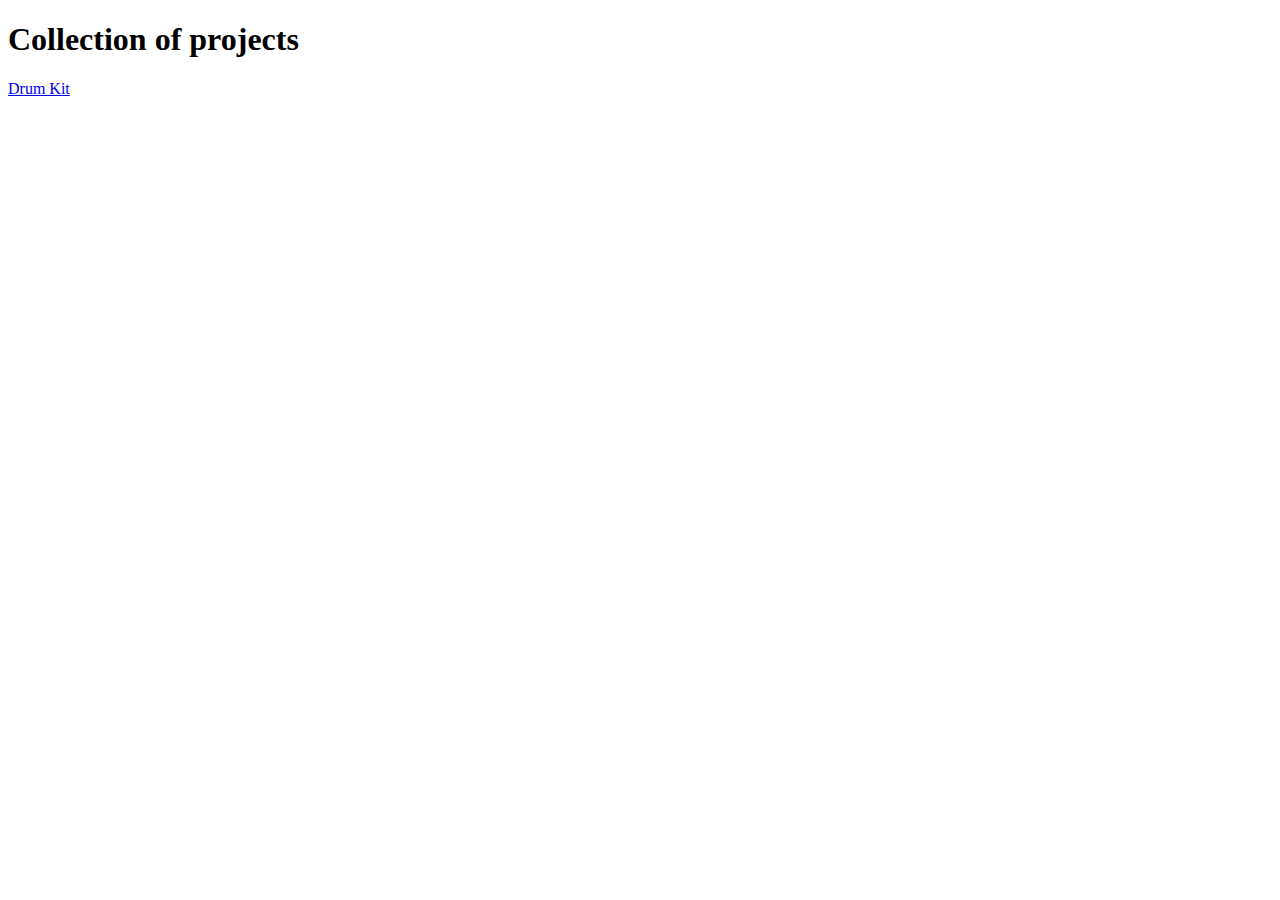
<file: index.html>
<!DOCTYPE html>
<html lang="en">
<head>
    <meta charset="UTF-8">
    <meta name="viewport" content="width=device-width, initial-scale=1.0">
    <title>Collection</title>
</head>
<body>

    <h1>Collection of projects</h1>
    <!-- <a href="./Drum Kit Starting Files/drum.html">Drum Kit</a> -->
    <a href="./drumKit/drum.html">Drum Kit</a>
    <a href="./diceGame/dicee.html"></a>
    
</body>

</html>
</file>
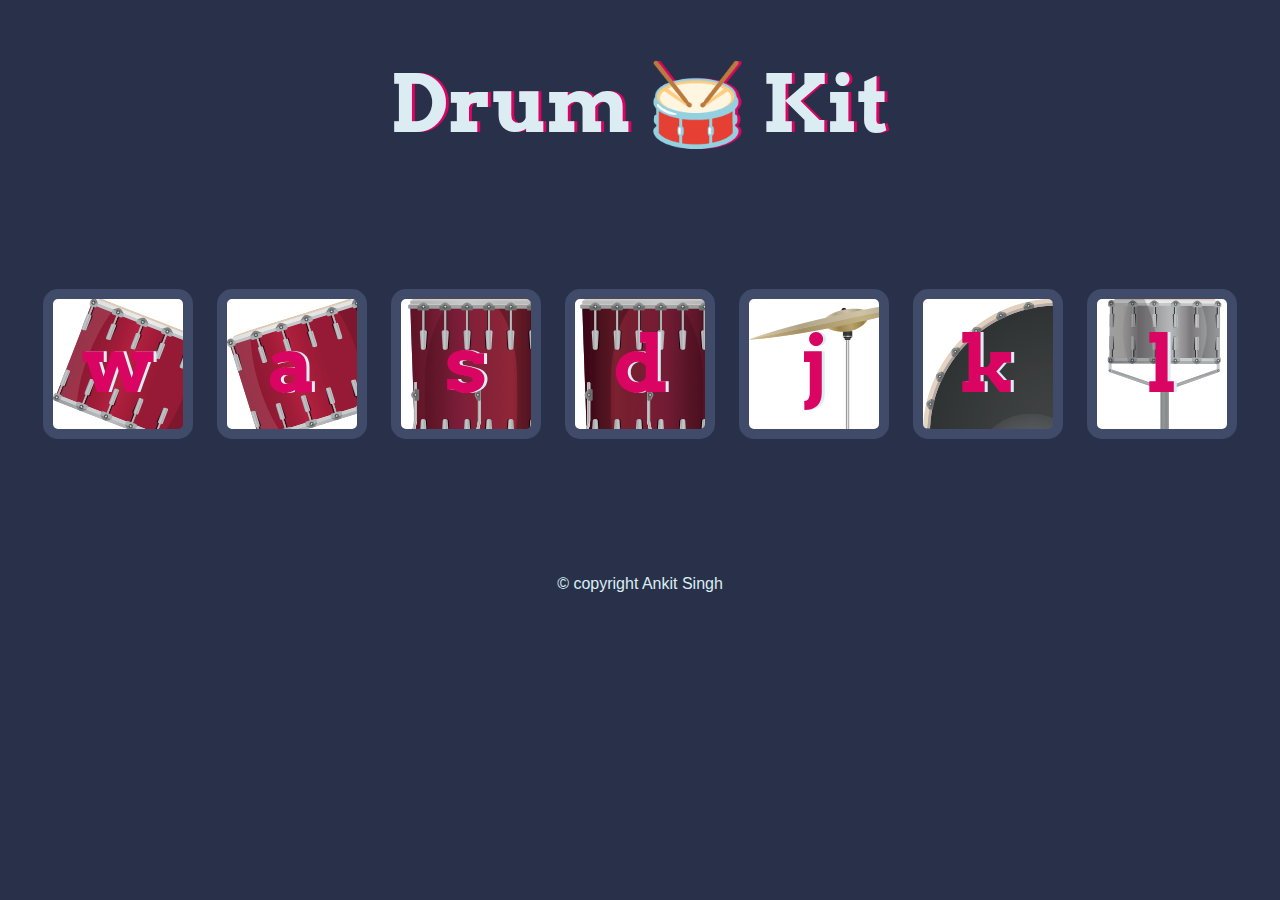
<file: Drum Kit Starting Files/index.html>
<!DOCTYPE html>
<html lang="en" dir="ltr">
  <head>
    <meta charset="utf-8" />
    <title>Drum Kit</title>
    <link rel="stylesheet" href="styles.css" />
    <link
      href="https://fonts.googleapis.com/css?family=Arvo"
      rel="stylesheet"
    />
  </head>

  <body>
    <h1 id="title">Drum 🥁 Kit</h1>
    <div class="set">
      <button class="w drum">w</button>
      <button class="a drum">a</button>
      <button class="s drum">s</button>
      <button class="d drum">d</button>
      <button class="j drum">j</button>
      <button class="k drum">k</button>
      <button class="l drum">l</button>
    </div>

    <script src="./index.js"></script>
  </body>
  <footer>&copy; copyright  Ankit Singh</footer>
</html>
</file>
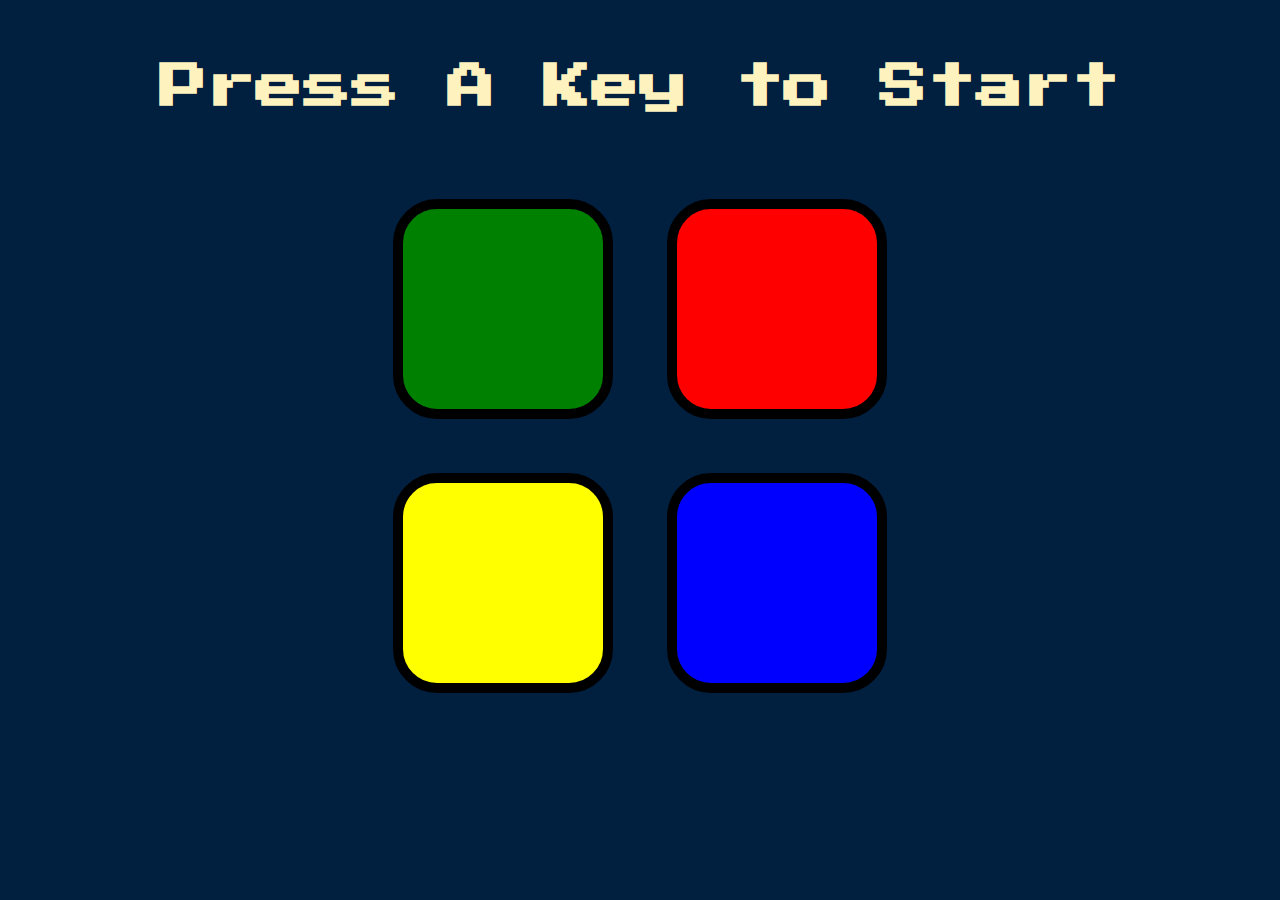
<file: simon_game/index.html>
<!DOCTYPE html>
<html lang="en" dir="ltr">
  <head>
    <meta charset="utf-8" />
    <title>Simon</title>
    <link rel="stylesheet" href="styles.css" />
    <link
      href="https://fonts.googleapis.com/css?family=Press+Start+2P"
      rel="stylesheet"
    />
  </head>

  <body>
    <h1 id="level-title">Press A Key to Start</h1>
    <div class="container">
      <div class="row">
        <div type="button" id="green" class="btn green"></div>

        <div type="button" id="red" class="btn red"></div>
      </div>

      <div class="row">
        <div type="button" id="yellow" class="btn yellow"></div>
        <div type="button" id="blue" class="btn blue"></div>
      </div>
    </div>

    <script src="https://ajax.googleapis.com/ajax/libs/jquery/3.7.1/jquery.min.js"></script>
    <script src="./game.js"></script>
  </body>
</html>
</file>
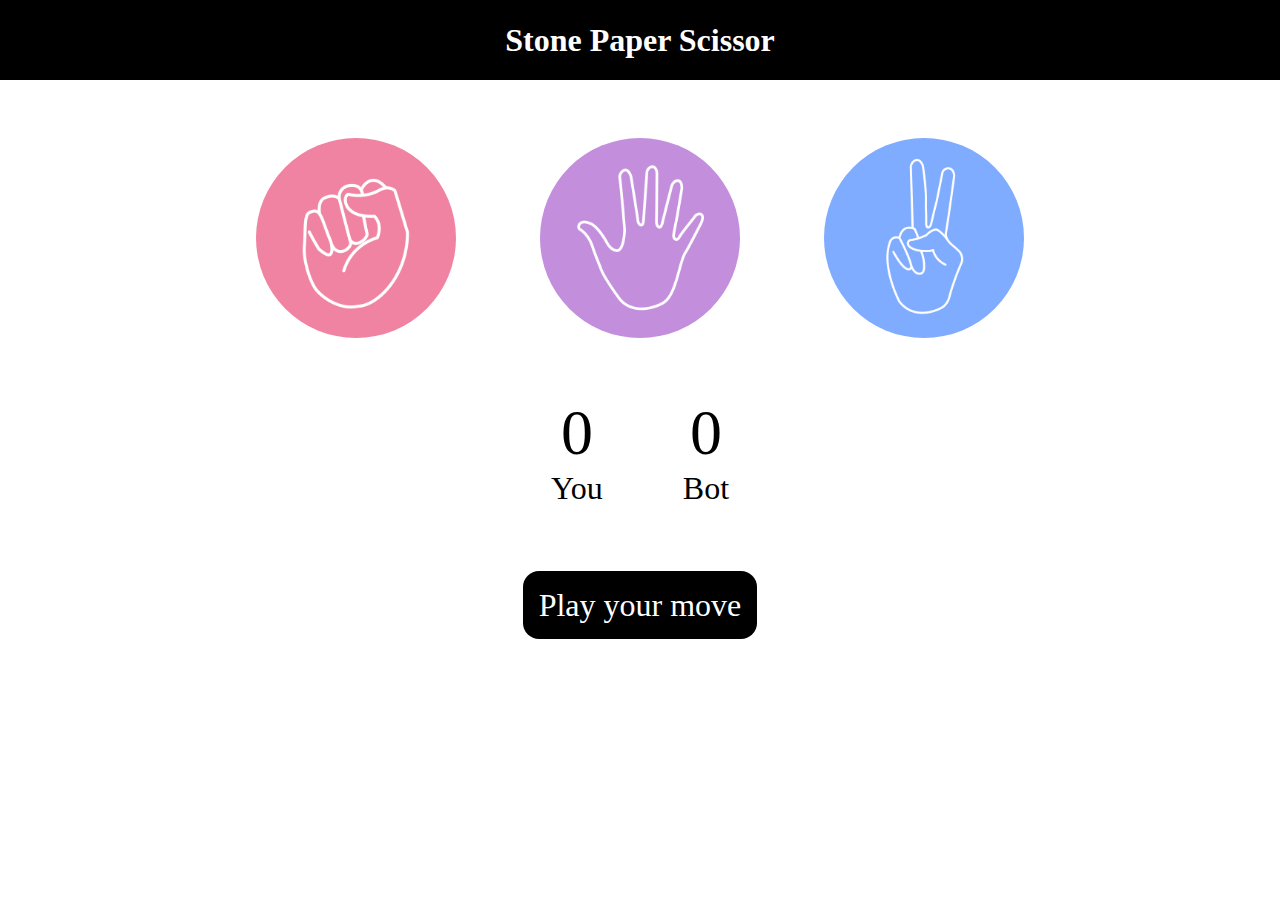
<file: StonePaperScissor/index.html>
<!DOCTYPE html>
<html lang="en">
  <head>
    <meta charset="UTF-8" />
    <meta name="viewport" content="width=device-width, initial-scale=1.0" />
    <title>Stone Paper Scissors</title>
    <link rel="stylesheet" href="./style.css" />
  </head>
  <body>

    <h1 class="game-tittle">Stone Paper Scissor</h1>

    <div class="choices">
      <div class="choice" id="rock">
        <img src="./images/rock.png" alt="rock" />
      </div>
      <div class="choice" id="paper">
        <img src="./images/paper.png" alt="paper" />
      </div>
      <div class="choice" id="scissor">
        <img src="./images/scissors.png" alt="Scissor" />
      </div>
    </div>

    <div class="score-board">
        <div class="score">
            <p id="user-score">0</p>
            <p>You</p>
        </div>
        <div class="score">
            <p id="comp-score">0</p>
            <p>Bot</p>
        </div>
    </div>
        
    </div>

    <div class="msg-container">
        <p id="msg">Play your move</p>
    </div>
    <script src="./app.js"></script>
  </body>
</html>
</file>
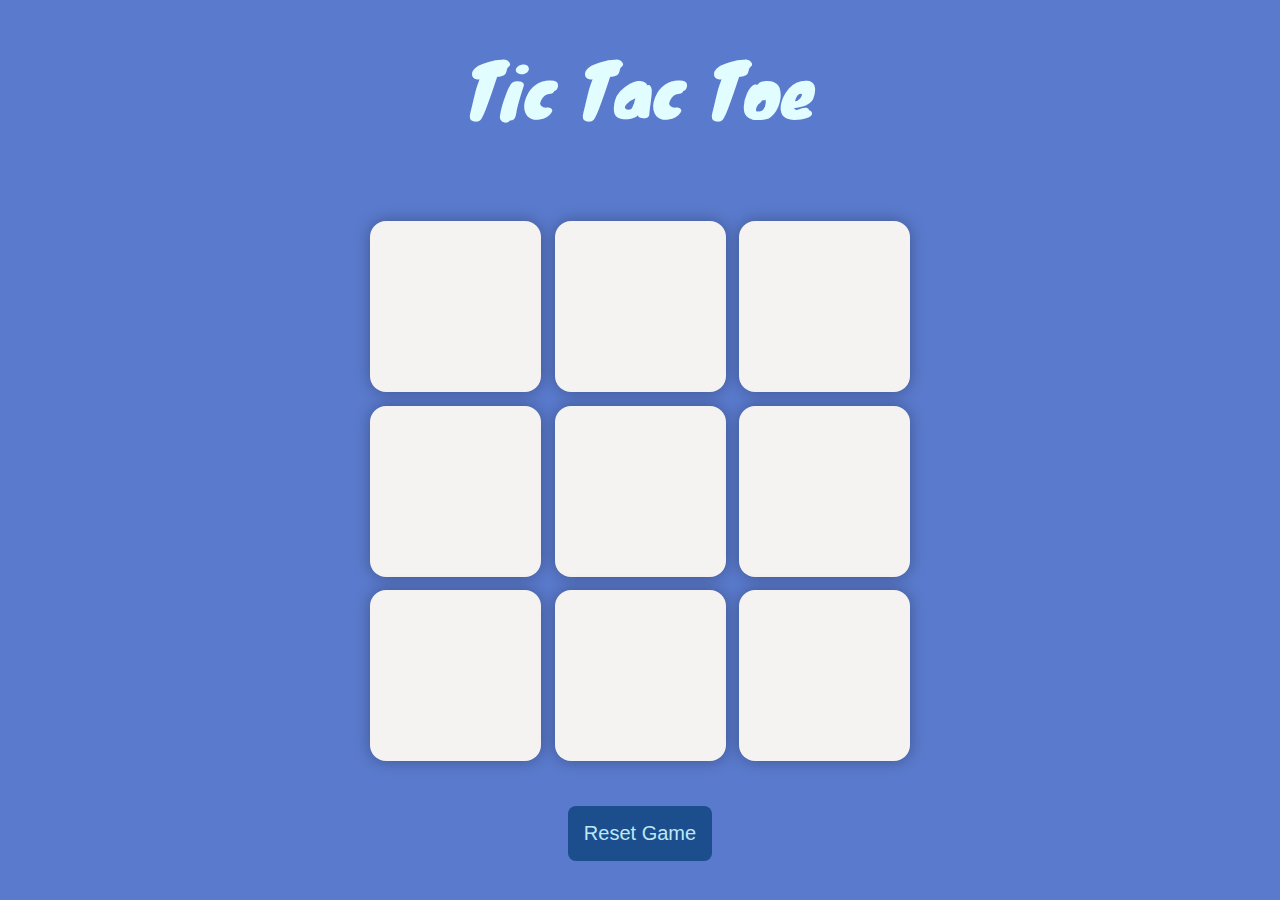
<file: Tic-Tac-Toe-game/index.html>
<!DOCTYPE html>
<html lang="en">
  <head>
    <meta charset="UTF-8" />
    <meta name="viewport" content="width=device-width, initial-scale=1.0" />
    <title>Tic Tac Toe</title>
    <link rel="stylesheet" href="./style.css" />
    <link rel="preconnect" href="https://fonts.googleapis.com" />
    <link rel="preconnect" href="https://fonts.gstatic.com" crossorigin />
    <link
      href="https://fonts.googleapis.com/css2?family=Knewave&family=Pixelify+Sans:wght@500&display=swap"
      rel="stylesheet"
    />
  </head>
  <body>
    <main>
      <div class="msg-container hide">
        <p id="msg"></p>
        <button id="new-btn">New Game</button>
      </div>
      <h1>Tic Tac Toe</h1>
      <div class="container">
        <div class="game">
          <button class="box"></button>
          <button class="box"></button>
          <button class="box"></button>
          <button class="box"></button>
          <button class="box"></button>
          <button class="box"></button>
          <button class="box"></button>
          <button class="box"></button>
          <button class="box"></button>
        </div>
      </div>
      <button id="reset-btn">Reset Game</button>
    </main>
    <script src="./index.js"></script>
  </body>
</html>
</file>
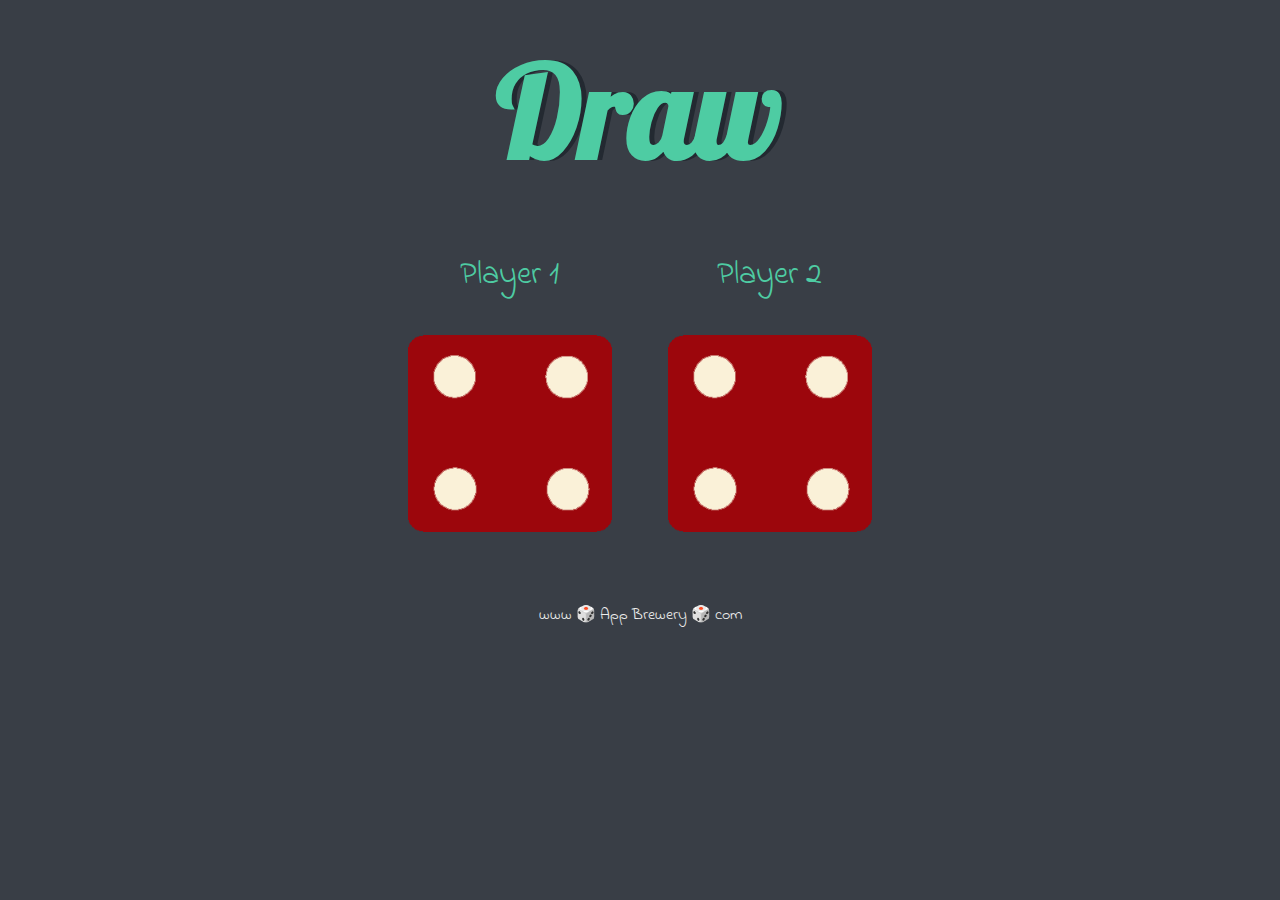
<file: diceGame/dicee.html>
<!DOCTYPE html>
<html lang="en" dir="ltr">
  <head>
    <meta charset="utf-8" />
    <title>Dicee</title>
    <link rel="stylesheet" href="styles.css" />
    <link
      href="https://fonts.googleapis.com/css?family=Indie+Flower|Lobster"
      rel="stylesheet"
    />
  </head>
  <body>
    <div class="container">
      <h1>Refresh Me</h1>

      <div class="dice dice1">
        <p>Player 1</p>
        <img class="img1" src="./images/dice6.png" />
      </div>

      <div class="dice dice2">
        <p>Player 2</p>
        <img class="img2" src="./images/dice6.png" />
      </div>
    </div>

    <footer>www 🎲 App Brewery 🎲 com</footer>
    <script src="script.js"></script>
  </body>
</html>
</file>
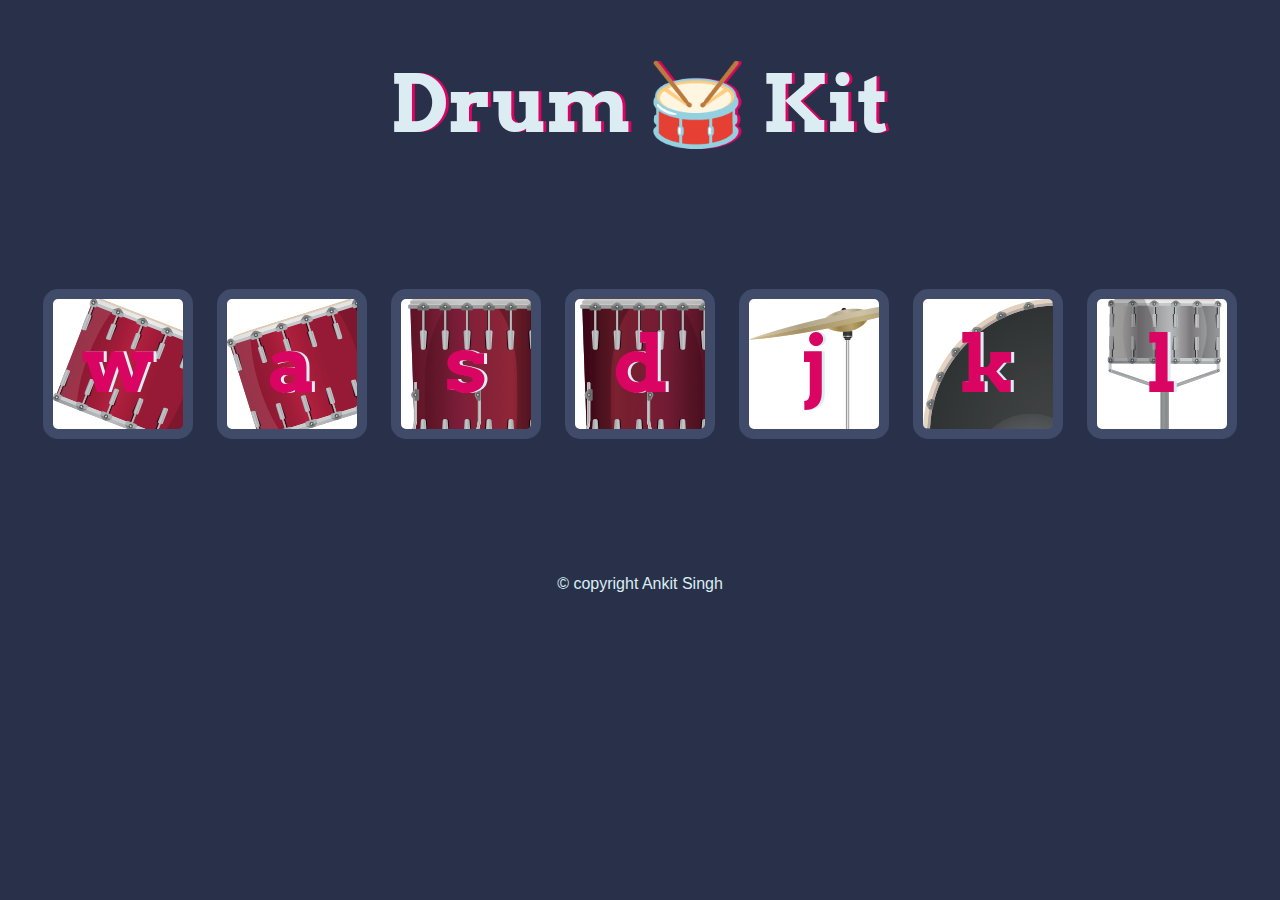
<file: drumKit/drum.html>
<!DOCTYPE html>
<html lang="en" dir="ltr">
  <head>
    <meta charset="utf-8" />
    <title>Drum Kit</title>
    <link rel="stylesheet" href="./drum.css" />
    <link
      href="https://fonts.googleapis.com/css?family=Arvo"
      rel="stylesheet"
    />
  </head>

  <body>
    <h1 id="title">Drum 🥁 Kit</h1>
    <div class="set">
      <button class="w drum">w</button>
      <button class="a drum">a</button>
      <button class="s drum">s</button>
      <button class="d drum">d</button>
      <button class="j drum">j</button>
      <button class="k drum">k</button>
      <button class="l drum">l</button>
    </div>

    <script src="./drum.js"></script>
  </body>
  <footer>&copy; copyright  Ankit Singh</footer>
</html>
</file>
<file: Drum Kit Starting Files/styles.css>
body {
  text-align: center;
  background-color: #283149;
}

h1 {
  font-size: 5rem;
  color: #DBEDF3;
  font-family: "Arvo", cursive;
  text-shadow: 3px 0 #DA0463;

}

footer {
  color: #DBEDF3;
  font-family: sans-serif;
}

.w {
  background-image: url(images/tom1.png);
}

.a {
  background-image: url(images/tom2.png);
}

.s {
  background-image: url(images/tom3.png);
}

.d {
  background-image: url(images/tom4.png);
}

.j {
  background-image: url(images/crash.png);
}

.k {
  background-image: url(images/kick.png);
}

.l {
  background-image: url(images/snare.png);
}

.set {
  margin: 10% auto;
}

.game-over {
  background-color: red;
  opacity: 0.8;
}

.pressed {
  box-shadow: 0 3px 4px 0 #DBEDF3;
  opacity: 0.5;
}

.red {
  color: red;
}

.drum {
  outline: none;
  border: 10px solid #404B69;
  font-size: 5rem;
  font-family: 'Arvo', cursive;
  font-weight: 900;
  color: #DA0463;
  text-shadow: 3px 0 #DBEDF3;
  border-radius: 15px;
  display: inline-block;
  width: 150px;
  height: 150px;
  text-align: center;
  margin: 10px;
  background-color: white;
}
</file>
<file: simon_game/styles.css>
body {
  text-align: center;
  background-color: #011F3F;
}

#level-title {
  font-family: 'Press Start 2P', cursive;
  font-size: 3rem;
  margin:  5%;
  color: #FEF2BF;
}

.container {
  display: block;
  width: 50%;
  margin: auto;

}

.btn {
  margin: 25px;
  display: inline-block;
  height: 200px;
  width: 200px;
  border: 10px solid black;
  border-radius: 20%;
}

.game-over {
  background-color: red;
  opacity: 0.8;
}

.red {
  background-color: red;
}

.green {
  background-color: green;
}

.blue {
  background-color: blue;
}

.yellow {
  background-color: yellow;
}

.pressed {
  box-shadow: 0 0 20px white;
  background-color: grey;
}
</file>
<file: StonePaperScissor/style.css>
* {
    margin: 0;
    padding: 0;
}

body {
    text-align: center;
}

.game-tittle {    
    height: 5rem;
    line-height: 5rem;    
    background-color: black;
    color: white;
}

.choices {
    display: flex;
    justify-content: center;
    align-items: center;
    gap: 4rem;
}

.choice {
    height: 220px;
    width: 220px    ;
    margin-top: 3rem;
    border-radius: 50%;
    display: flex;
    justify-content: center;
    align-items: center;
}

.choice:hover {
    background-color: black;
}

.choice img {
    height: 200px;
    width: 200px;
    object-fit: cover;
    border-radius: 50%;
}

.score-board {
    display: flex;
    justify-content: center;
    align-items: center;
    font-size: 2rem;
    margin-top: 3rem;
    gap: 5rem;
}

#user-score, #comp-score {
    font-size: 4rem;
}

.msg-container {
    margin-top: 5rem;
}

#msg {
    background-color: black;
    color: white;
    font-size: 2rem;
    display: inline;
    padding: 1rem;
    border-radius: 1rem;
}
</file>
<file: Tic-Tac-Toe-game/style.css>
* {
  margin: 0;
  padding: 0;
}

body {
  background-color: #5a7acd;
  text-align: center;
}

.container {
  height: 70vh;
  display: flex;
  justify-content: center;
  align-items: center;
}

.game {
  height: 60vmin;
  width: 60vmin;
  display: flex;
  flex-wrap: wrap;
  justify-content: center;
  align-items: center;
  gap: 1.5vmin;
}

.box {
  height: 19vmin;
  width: 19vmin;
  border-radius: 1rem;
  border: none;
  box-shadow: 0 0 1rem rgba(0, 0, 0, 0.3);
  font-size: 8vmin;
  background-color: #f5f2f2;
}

#reset-btn {
  padding: 1rem;
  font-size: 1.25rem;
  background-color: #1c4d8d;
  color: #bde8f5;
  border-radius: 0.5rem;
  border: none;
}

#new-btn {
  padding: 1rem;
  font-size: 1.25rem;
  background-color: #1c4d8d;
  color: #bde8f5;
  border-radius: 0.5rem;
  border: none;
}

main h1 {
  color: #E2FDFF;
  font-size: 8vmin;
  font-family: "Knewave", system-ui;
  font-weight: 400;
  font-style: normal;
  margin: 2rem 0;
}

#msg {
  color: #f5f2f2;
  font-size: 5vmin;
  font-family: "Knewave", system-ui;
  font-weight: 400;
  font-style: normal;
}

.msg-container {
  height: 100vmin;
  display: flex;
  justify-content: center;
  align-items: center;
  flex-direction: column;
  gap: 4rem;
}

.hide {
  display: none;
}
</file>
<file: diceGame/styles.css>
.container {
  width: 70%;
  margin: auto;
  text-align: center;
}

.dice {
  text-align: center;
  display: inline-block;

}

body {
  background-color: #393E46;
}

h1 {
  margin: 30px;
  font-family: 'Lobster', cursive;
  text-shadow: 5px 0 #232931;
  font-size: 8rem;
  color: #4ECCA3;
}

p {
  font-size: 2rem;
  color: #4ECCA3;
  font-family: 'Indie Flower', cursive;
}

img {
  width: 80%;
}

footer {
  margin-top: 5%;
  color: #EEEEEE;
  text-align: center;
  font-family: 'Indie Flower', cursive;

}
</file>
<file: drumKit/drum.css>
body {
  text-align: center;
  background-color: #283149;
}

h1 {
  font-size: 5rem;
  color: #DBEDF3;
  font-family: "Arvo", cursive;
  text-shadow: 3px 0 #DA0463;

}

footer {
  color: #DBEDF3;
  font-family: sans-serif;
}

.w {
  background-image: url(images/tom1.png);
}

.a {
  background-image: url(images/tom2.png);
}

.s {
  background-image: url(images/tom3.png);
}

.d {
  background-image: url(images/tom4.png);
}

.j {
  background-image: url(images/crash.png);
}

.k {
  background-image: url(images/kick.png);
}

.l {
  background-image: url(images/snare.png);
}

.set {
  margin: 10% auto;
}

.game-over {
  background-color: red;
  opacity: 0.8;
}

.pressed {
  box-shadow: 0 3px 4px 0 #DBEDF3;
  opacity: 0.5;
}

.red {
  color: red;
}

.drum {
  outline: none;
  border: 10px solid #404B69;
  font-size: 5rem;
  font-family: 'Arvo', cursive;
  font-weight: 900;
  color: #DA0463;
  text-shadow: 3px 0 #DBEDF3;
  border-radius: 15px;
  display: inline-block;
  width: 150px;
  height: 150px;
  text-align: center;
  margin: 10px;
  background-color: white;
}
</file>
